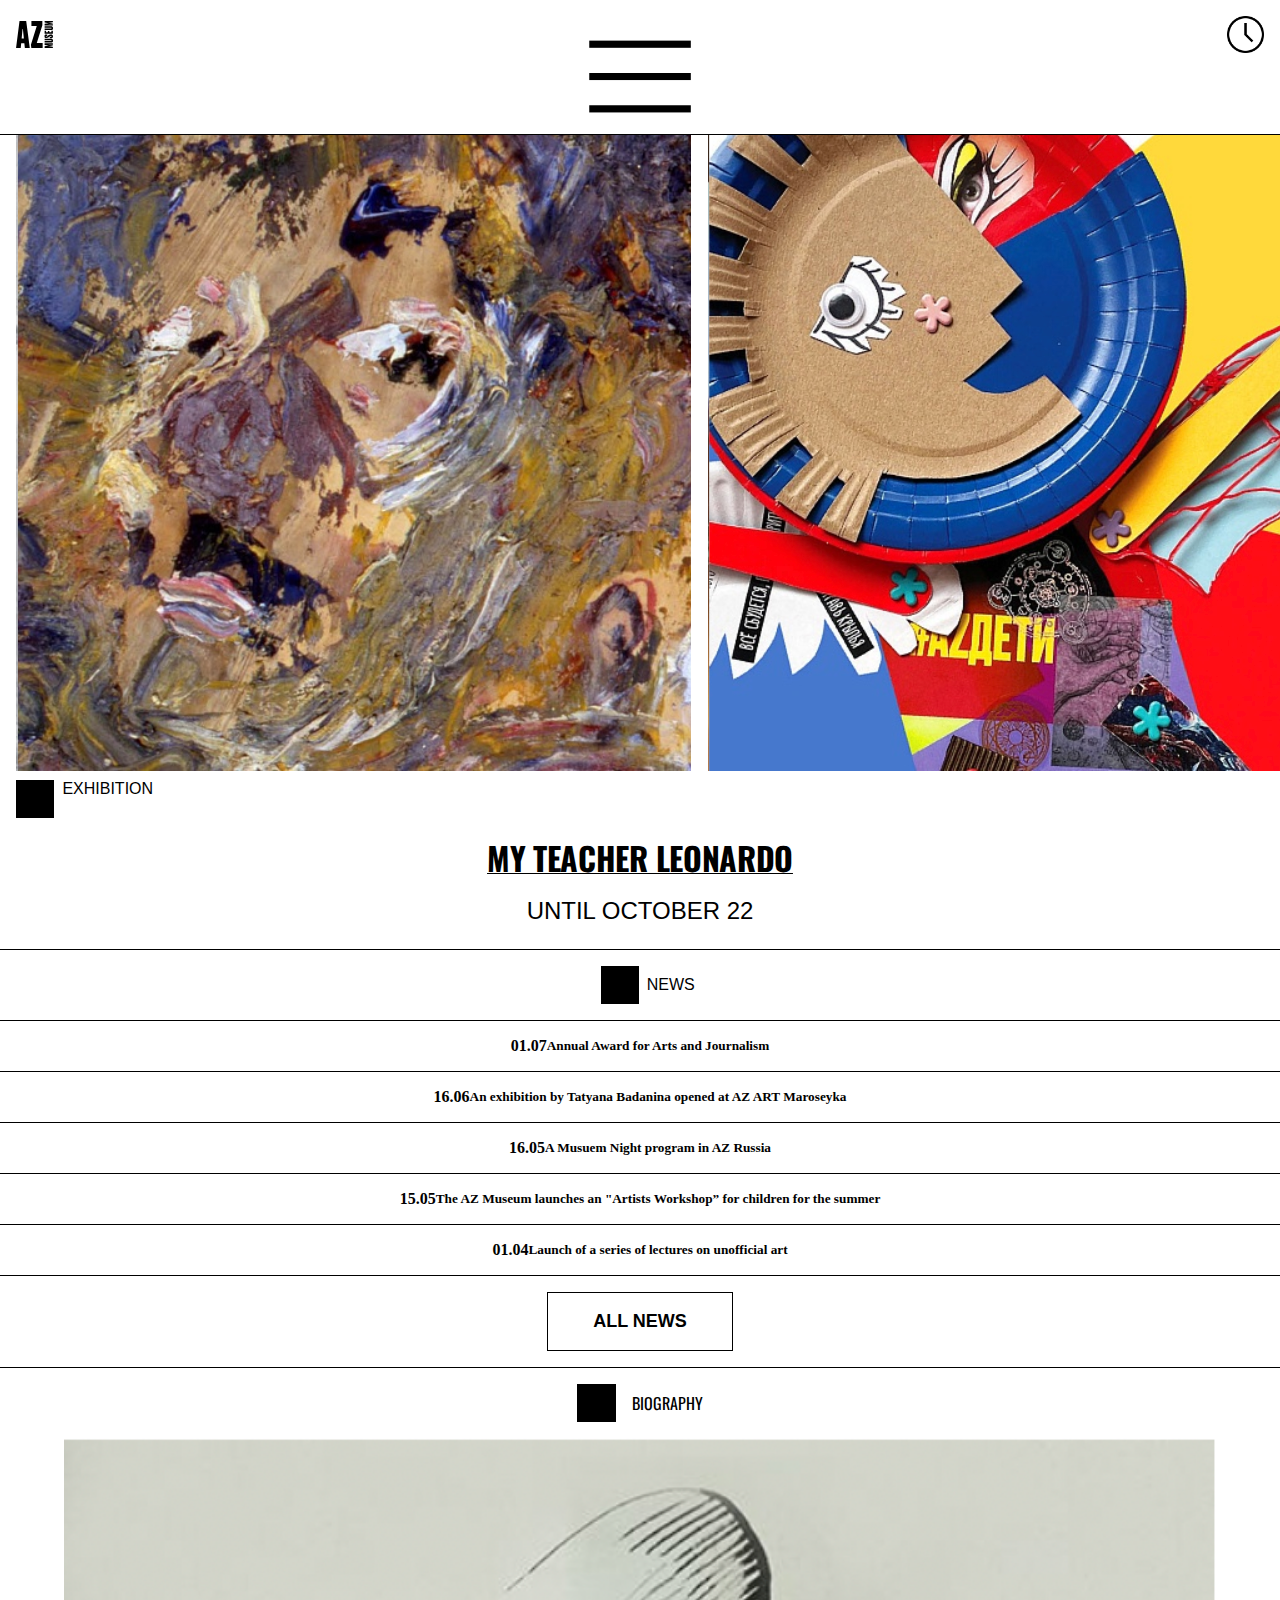
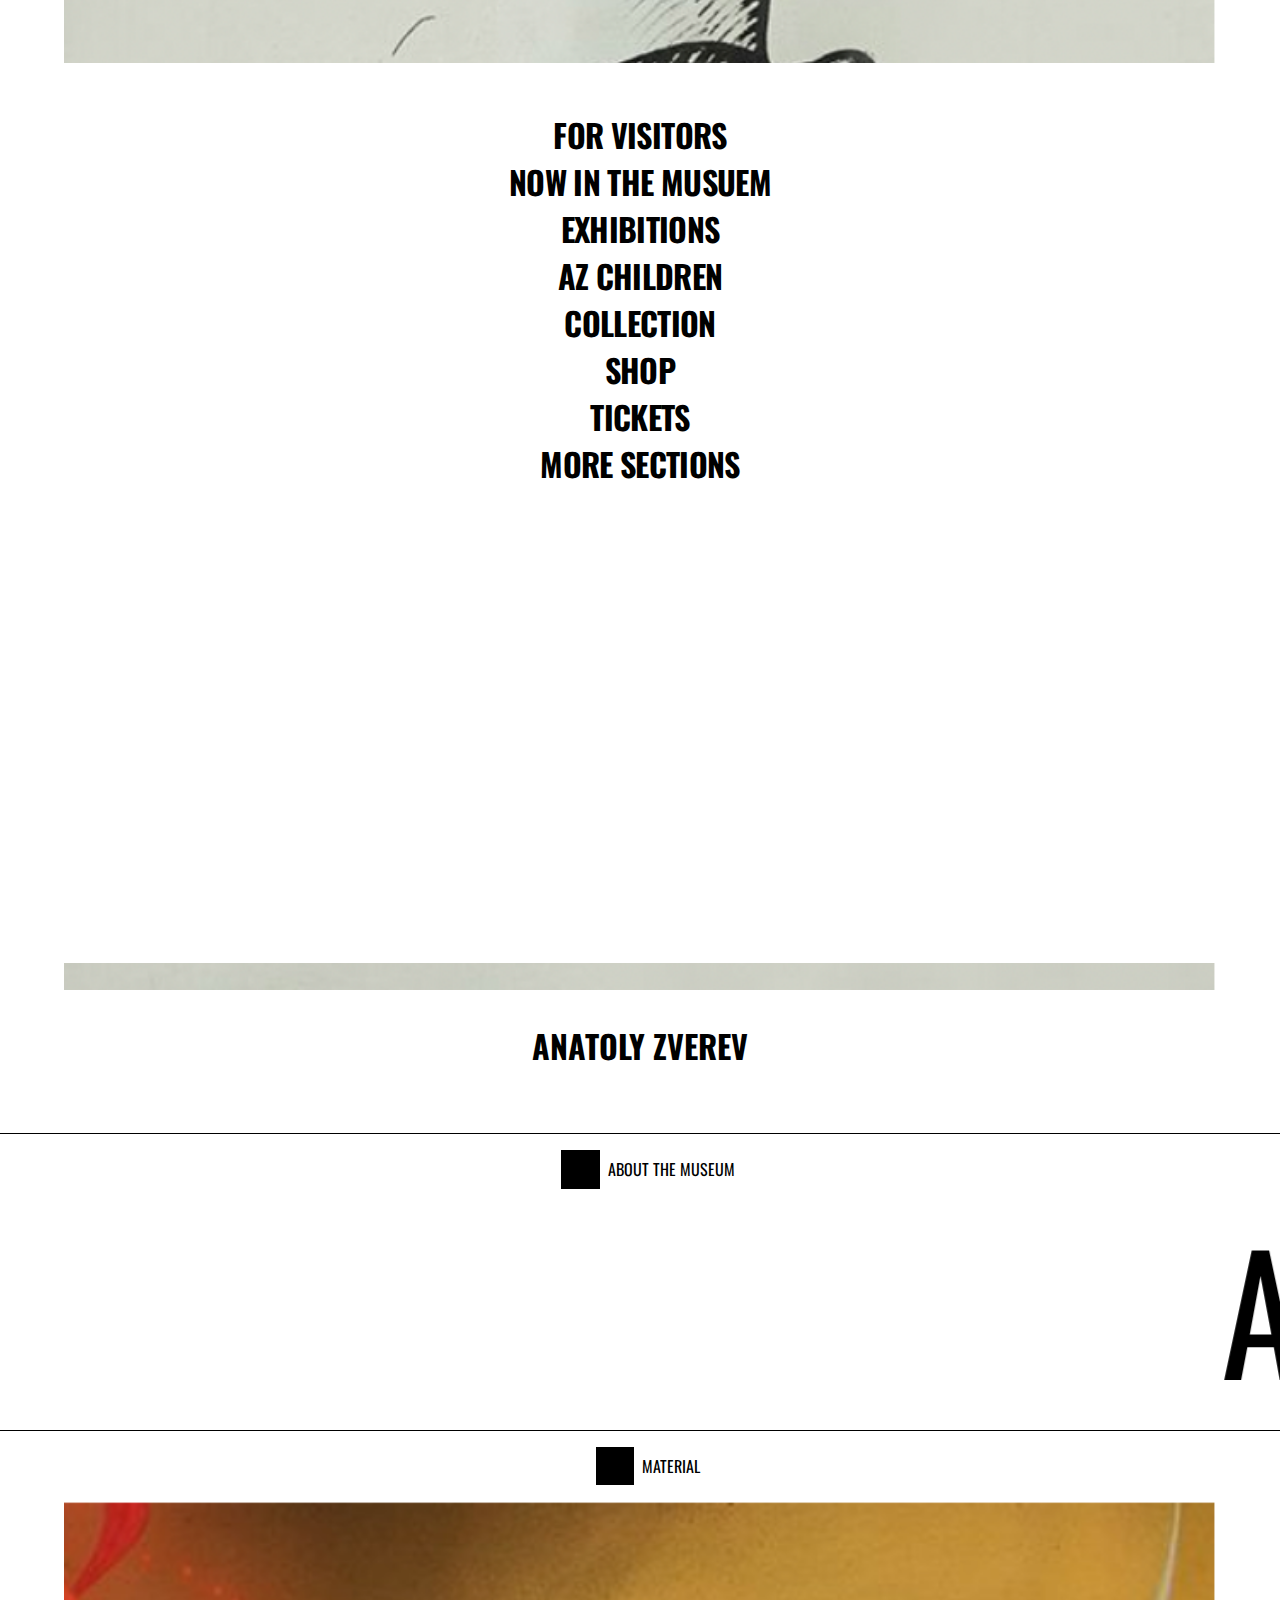
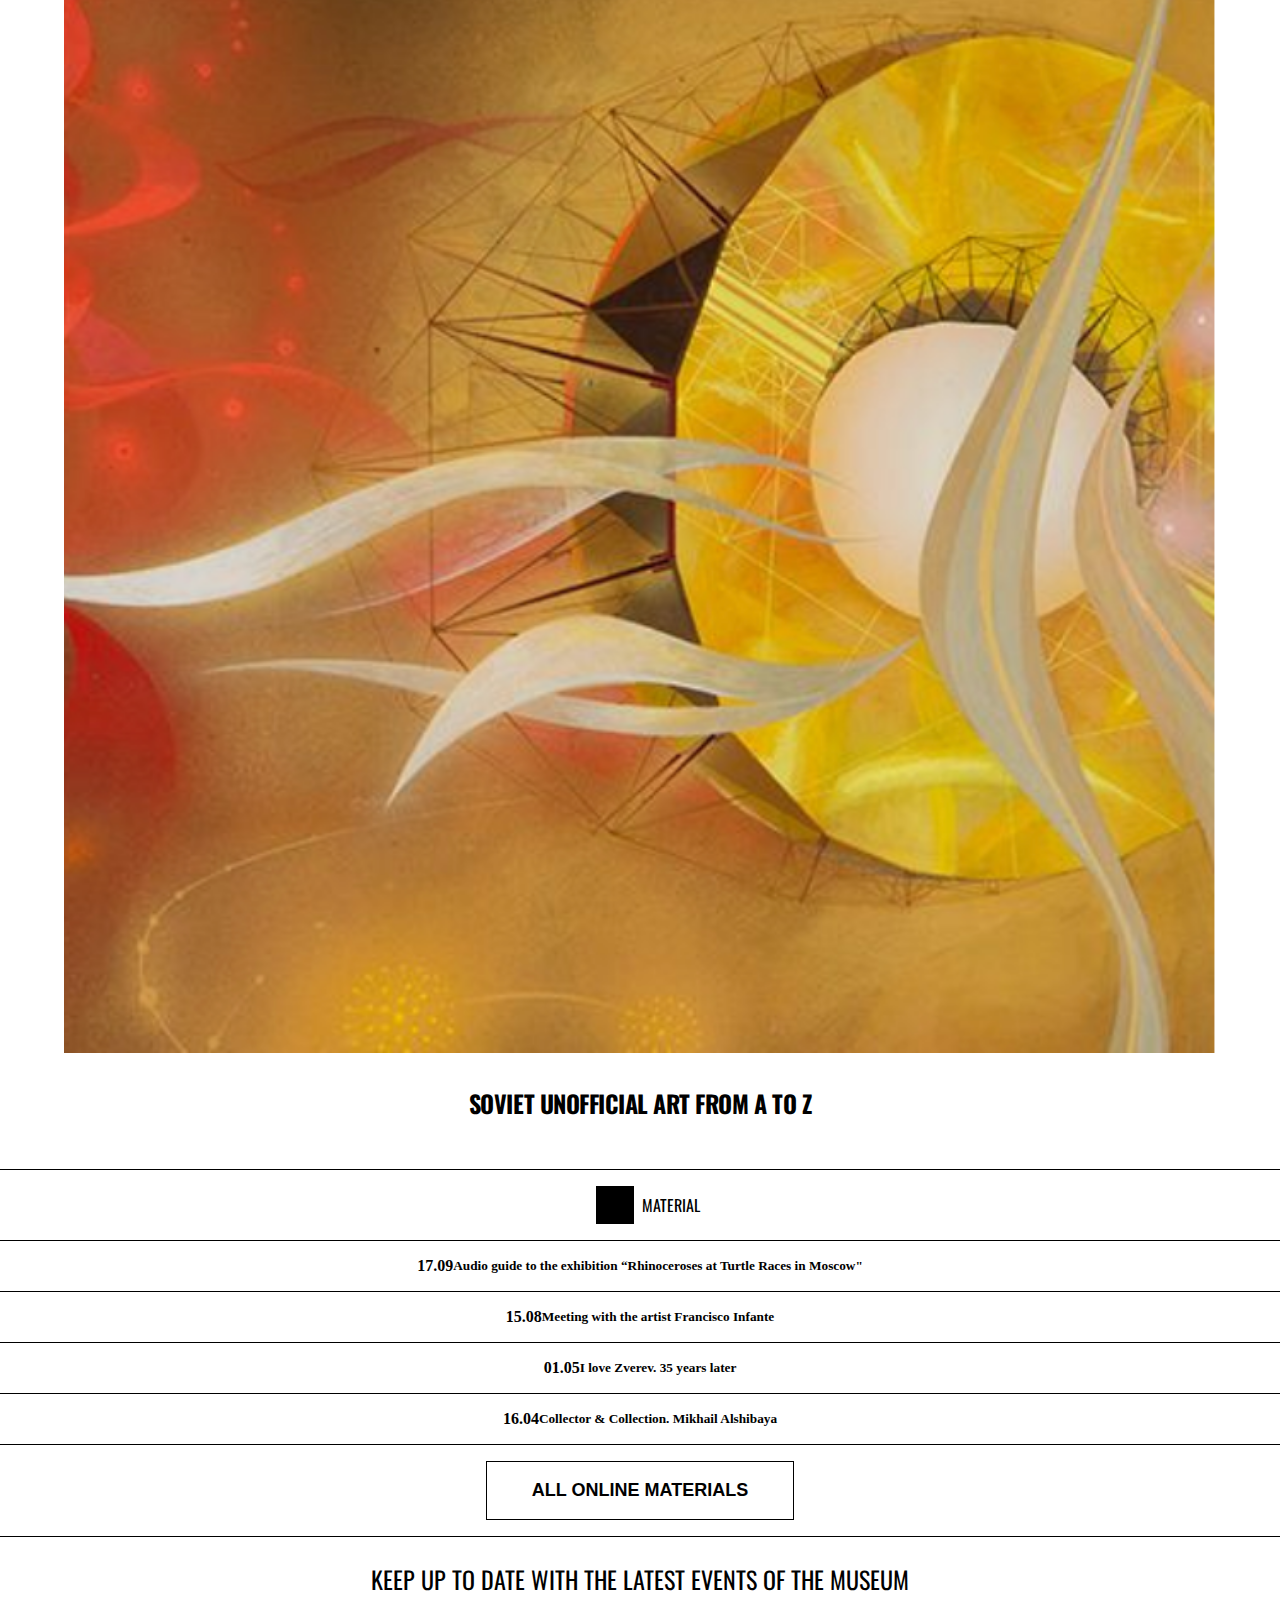
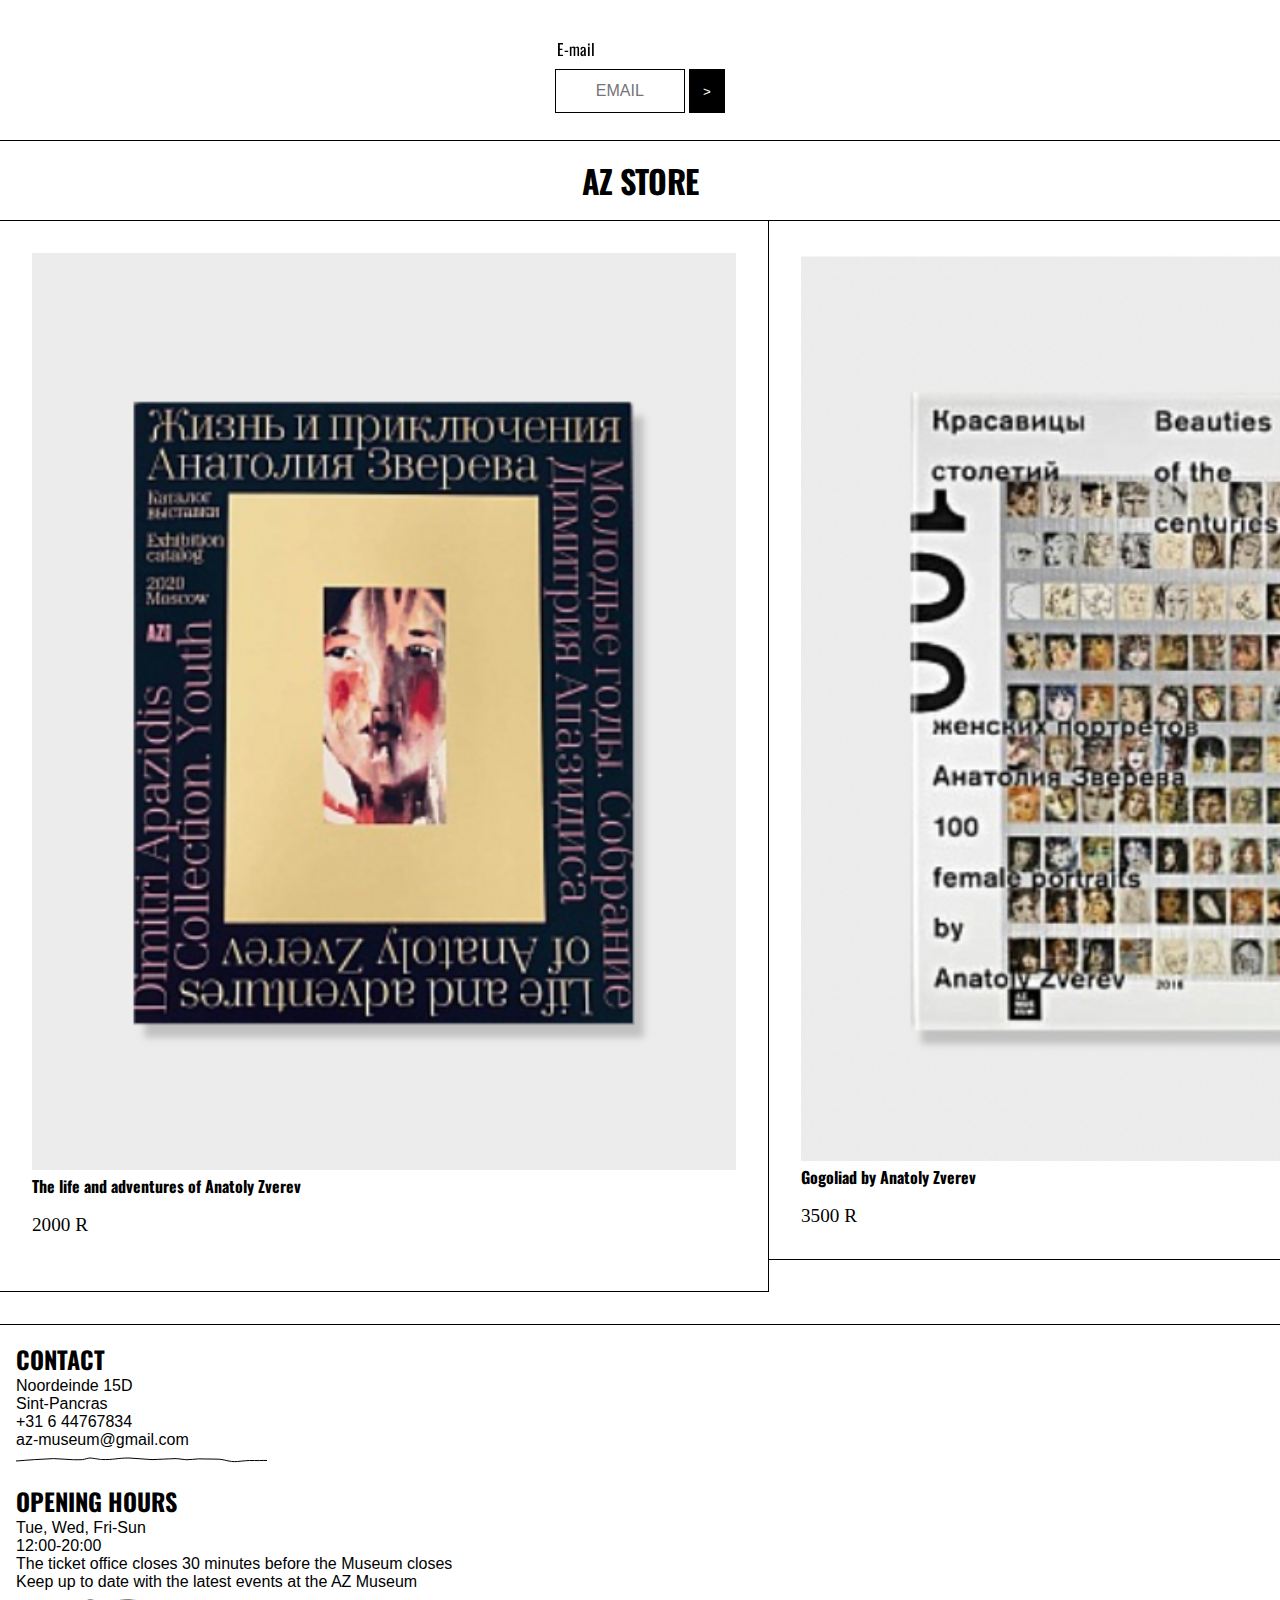
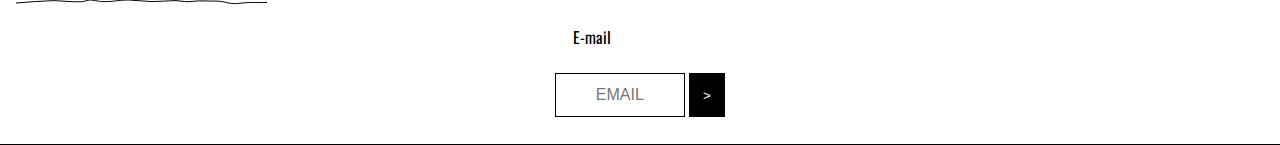
<file: index.html>
<!DOCTYPE html>
<html lang="en">
<head>
    <meta charset="UTF-8">
    <meta http-equiv="X-UA-Compatible" content="IE=edge">
    <meta name="viewport" content="width=device-width, initial-scale=1.0">
    <title>Home</title>
    <link rel="stylesheet" href="./css/style.css">
</head>
<body>
    
    <header>

        <nav>
            <section>
                <a href=""><img  src="./assets/images/az_museum_logo.svg" alt="AZ Museum Logo"></a>
                <img tabindex="0"  class="hamburgerButton" src="./assets/images/menu.png" alt="Hamburger menu knop">
                <a href=""><img  src="./assets/images/clock.png" alt="Openingstijden knop"></a>
            </section>
        </nav>

        <section class="hamburgerSectie">
            <ul>
                <li>FOR VISITORS</li>
                <li>NOW IN THE MUSUEM</li>
                <li>EXHIBITIONS</li>
                <li>AZ CHILDREN</li>
                <li>COLLECTION</li>
                <li>SHOP</li>
                <li>TICKETS</li>
                <li>MORE SECTIONS</li>
            </ul>
        </section>

    </header>


    <main>

        <section>
            <article>
                    <img src="./assets/images/slider_1.png" alt="Afbeelding schilderij van my teacher leonardo">
                    <img src="./assets/images/Slider_2.png" alt="Afbeelding schilderij van man of the future">
                    <img src="./assets/images/slider_3.png" alt="Afbeelding schilderij van the eye that sees">
            </article>
        </section>

            <article>
                <img src="./assets/images/square.png" alt="">
                <p>EXHIBITION</p>
            </article>

            <article>
                <a href="./detail_pagina.html"><h1>MY TEACHER LEONARDO</h1></a>
                <H2>UNTIL OCTOBER 22</H2>
            </article>
        
        
            <article>
                <img src="./assets/images/square.png" alt="">
                <a href="./detail_pagina.html"><h2>NEWS</h2></a>
            </article>

            <article>  
                <h4>01.07</h4>
                <a href="./detail_pagina.html"><h5>Annual Award for Arts and Journalism</h5></a>
            </article>


            <article>
                <h4>16.06</h4>
                <a href="./detail_pagina.html"><h5>An exhibition by Tatyana Badanina opened at AZ ART Maroseyka</h5></a>
            </article>

            <article>
                <h4>16.05</h4>
                <a href="./detail_pagina.html"><h5>A Musuem Night program in AZ Russia</h5></a>
            </article>


            <article>
                <h4>15.05</h4>
                <a href="./detail_pagina.html"><h5>The AZ Museum launches an "Artists Workshop” for children for the summer</h5></a>
            </article>
            

            <article>
                <h4>01.04</h4>
                <a href="./detail_pagina.html"><h5>Launch of a series of lectures on unofficial art</h5></a>
            </article>
        
    
            <section>
                <button tabindex="0">ALL NEWS</button>
            </section>


            <article>
                <img src="./assets/images/square.png" alt="">
                <p>BIOGRAPHY</p>
            </article>

            <article>
                <img src="./assets/images/anatoly_zverev.png" alt="Schilderij van gezicht van Anatoly Zverev">
            </article>

            <article>
                <h2>ANATOLY ZVEREV</h2>
            </article>
            
            <article>
                <img src="./assets/images/square.png" alt="">
                <p>ABOUT THE MUSEUM</p>
            </article>

            <section>
                <marquee behavior="" direction="">And if there is a lot of life in the museum, and not beautiful frames, then there will be more pleasure, and therefore art</marquee>
            </section>

            
            <article>
                <img src="./assets/images/square.png" alt="">
                <p>MATERIAL</p>
            </article>

            <section>
                <img src="./assets/images/soviet_unofficial_art.png" alt="Schilderij Soviet Unofficial Art">
            </section>
            
            <article>
                <h2>SOVIET UNOFFICIAL ART FROM A TO Z</h2>
            </article>
            
            <article>
                <img src="./assets/images/square.png" alt="">
                <p>MATERIAL</p>
            </article>
            



            <article>  
                <h4>17.09</h4>
                <a href="./detail_pagina.html"><h5>Audio guide to the exhibition “Rhinoceroses at Turtle Races in Moscow"</h5></a>
            </article>


            <article>
                <h4>15.08</h4>
                <a href="./detail_pagina.html"><h5>Meeting with the artist Francisco Infante</h5></a>
            </article>


            <article>
                <h4>01.05</h4>
                <a href="./detail_pagina.html"><h5>I love Zverev. 35 years later</h5></a>
            </article>
            

            <article>
                <h4>16.04</h4>
                <a href="./detail_pagina.html"><h5>Collector & Collection. Mikhail Alshibaya</h5></a>
            </article>

            <section>
                <button tabindex="0">ALL ONLINE MATERIALS</button>
            </section>


            <article>
                <h3>KEEP UP TO DATE WITH THE LATEST EVENTS OF THE MUSEUM</h3>
            </article>



            <section>   
                <form action="./detail_pagina.html">
                    <label for="E-mail">E-mail</label>
                    <input type="email" id="E-mail" name="EMAIL" placeholder="EMAIL">
                    <button aria-label="zoeken">></button>
                </form>
                
            </section>

            <section>
                <h3>AZ STORE</h3>
            </section>


            <section>
                <article>
                    <a href="./detail_pagina.html"><img src="./assets/images/shop_slider_1.png" alt="Boek over The life and adventures of Anatoly Zverev"></a>
                    <h4>The life and adventures of Anatoly Zverev</h4>
                    <p>2000 R</p>
                </article>

                <article>
                    <a href="./detail_pagina.html"><img src="./assets/images/shop_slider_2.png" alt="Boek over Gogoliad van Anatoly Zverev"></a>
                    <h4>Gogoliad by Anatoly Zverev</h4>
                    <p>3500 R</p>
                </article>

                <article>
                    <a href="./detail_pagina.html"><img src="./assets/images/shop_slider_3.png" alt="Boek over love album van Anatoly Zverev"></a>
                    <h4>Zverev. Love. Album</h4>
                    <p>2500 R</p>
                </article>

                <article>
                    <a href="./detail_pagina.html"><img src="./assets/images/shop_slider_4.png" alt="Boek over 55 feiten van Anatoly Zverev"></a>
                    <h4>55 facts about the artis Zverev</h4>
                    <p>4500 R</p>
                </article>

                <article>
                    <a href="./detail_pagina.html"><img src="./assets/images/shop_slider_5.png" alt="Boek met 100 zelf portretten van Anatoly Zverev"></a>
                    <h4>100 self-portraits</h4>
                    <p>5000 R</p>
                </article>

                <article>
                    <a href="./detail_pagina.html"><img src="./assets/images/shop_slider_6.png" alt="Boek over de Russische Renaissance"></a>
                    <h4>Soviet Renaissance</h4>
                    <p>2300 R</p>
                </article>
            </section>

    </main>


    <footer>

        <article>
            <h4>CONTACT</h4>
            <p>Noordeinde 15D</p>
            <p>Sint-Pancras</p>
            <p>+31 6 44767834</p>
            <p>az-museum@gmail.com</p>
            <img src="./assets/images/line-wider.svg" alt="">
        </article>

        <article>
            <h4>OPENING HOURS</h4>
            <p>Tue, Wed, Fri-Sun</p>
            <p>12:00-20:00</p>
            <p>The ticket office closes 30 minutes before the Museum closes</p>
            <p>Keep up to date with the latest events at the AZ Museum</p>
            <img src="./assets/images/line-wider.svg" alt="">
        </article>

        <section>
            <form action="./detail_pagina.html">
                <label for="E-mail">E-mail</label>
                <input type="text" name="EMAIL" placeholder="EMAIL">
                <button aria-label="zoeken">></button>
            </form>
        </section>

    </footer>        

    <script defer src="./script.js"></script>

</body>
</html>
</file>
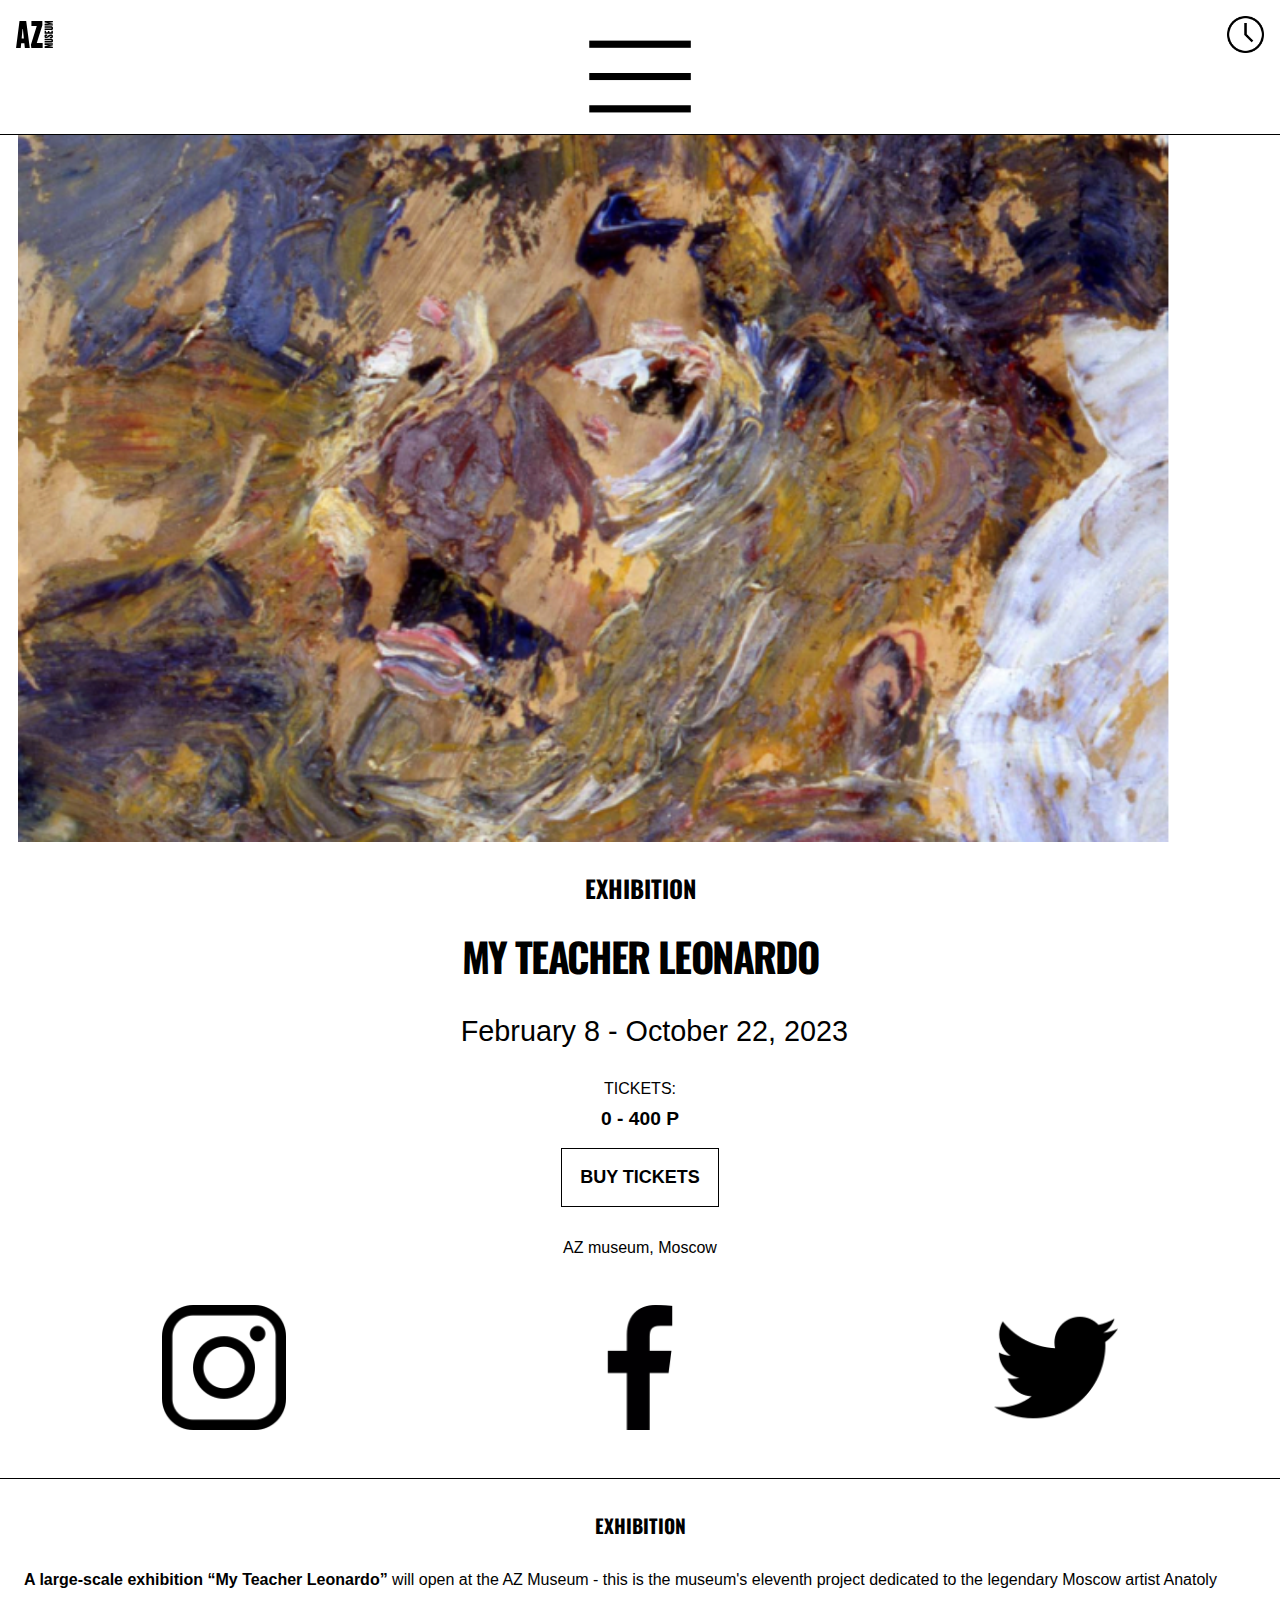
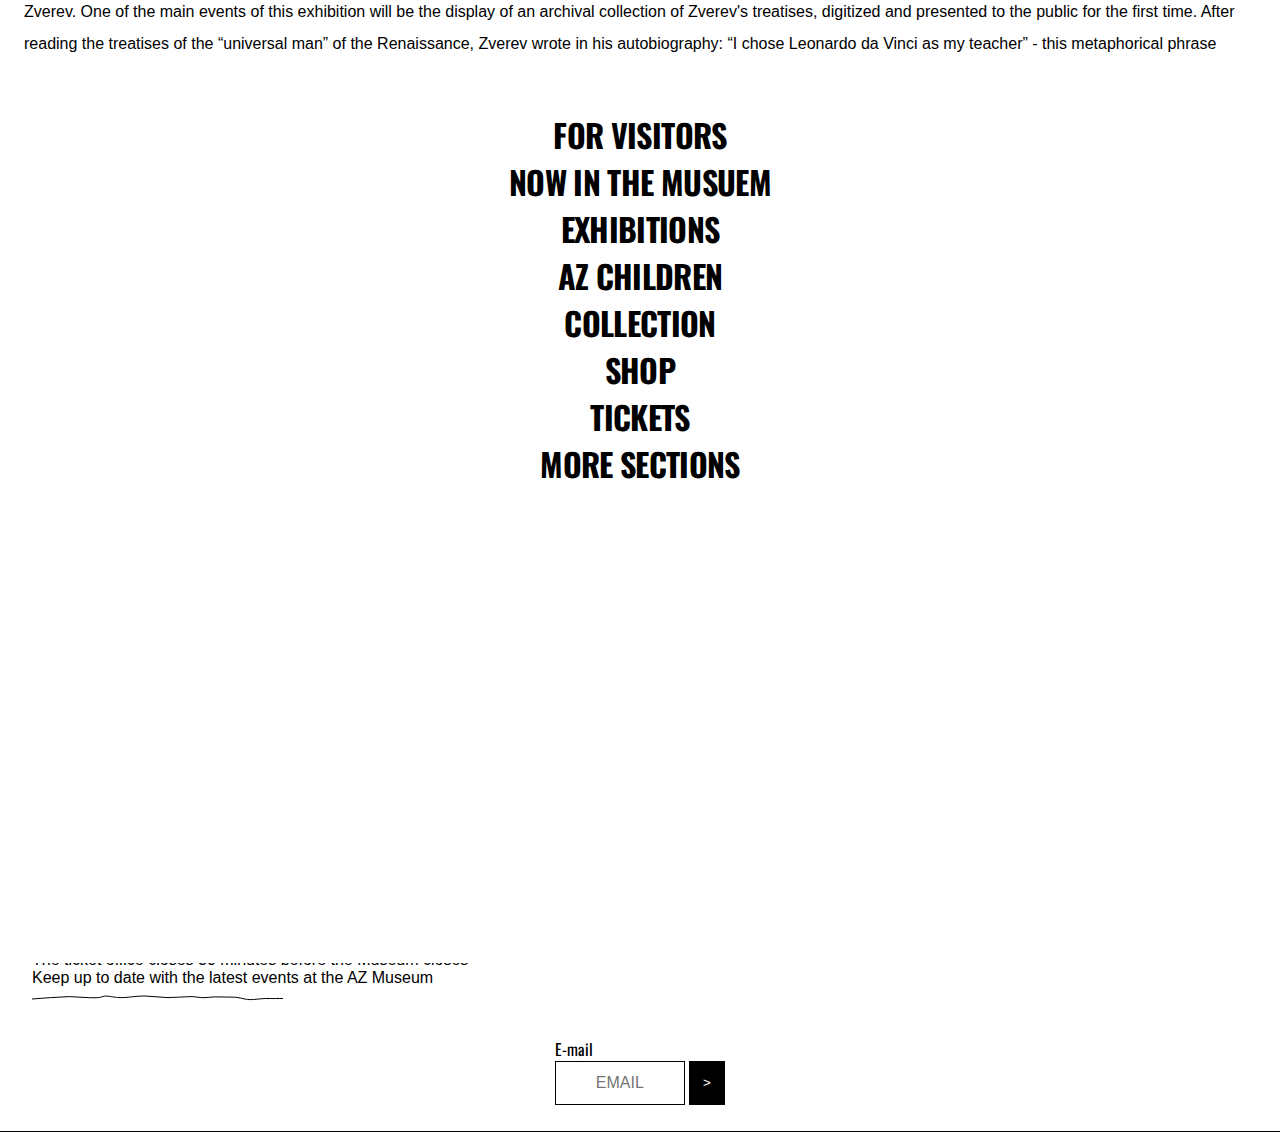
<file: detail_pagina.html>
<!DOCTYPE html>
<html lang="en">
<head>
    <meta charset="UTF-8">
    <meta http-equiv="X-UA-Compatible" content="IE=edge">
    <meta name="viewport" content="width=device-width, initial-scale=1.0">
    <title>Detail Pagina</title>
    <link rel="stylesheet" href="./css/style.css">
</head>
<body class="detail_pagina">
    <header>
        <nav>
            <section>
                <a href="./index.html"><img  src="./assets/images/az_museum_logo.svg" alt="AZ Museum Logo"></a>
                <img tabindex="0" class="hamburgerButton" src="./assets/images/menu.png" alt="Hamburger menu knop">
                <a href=""><img  src="./assets/images/clock.png" alt="Openingstijden knop"></a>
            </section>
        </nav>

        <section class="hamburgerSectie">
            <ul>
                <li>FOR VISITORS</li>
                <li>NOW IN THE MUSUEM</li>
                <li>EXHIBITIONS</li>
                <li>AZ CHILDREN</li>
                <li>COLLECTION</li>
                <li>SHOP</li>
                <li>TICKETS</li>
                <li>MORE SECTIONS</li>
            </ul>
        </section>

    </header>



    <main>
        <img src="./assets/images/foto_main.png" alt="Afbeelding schilderij van my teacher leonardo">

        <section>
            <h2>EXHIBITION</h2>
            <h1>MY TEACHER LEONARDO</h1>
            <h3>February 8 - October 22, 2023</h3>
            <p>TICKETS:</p>
            <p>0 - 400 P</p>
            <div><button>BUY TICKETS</button></div>
            <p>AZ museum, Moscow</p>
        </section>

        <section>
            <a href=""><img src="./assets/images/instagram.png" alt="Link naar Instagram pagina van het museum"></a>
            <a href=""><img src="./assets/images/facebook-app-symbol.png" alt="Link naar Facebook pagina van het museum"></a>
            <a href=""><img src="./assets/images/twitter.png" alt="Link naar Twitter pagina van het"></a>
        </section>

        <article>
            <h4>EXHIBITION</h4>
        </article>

        <article>
            <p> <em> A large-scale exhibition “My Teacher Leonardo” </em> will open at the AZ Museum - this is the museum's eleventh project dedicated to the legendary Moscow artist Anatoly Zverev. 
                One of the main events of this exhibition will be the display of an archival collection of Zverev's treatises, digitized and presented to the public for the first time.

                After reading the treatises of the “universal man” of the Renaissance, Zverev wrote in his autobiography: “I chose Leonardo da Vinci as my teacher” - this metaphorical phrase became the semantic center of the exhibition. 
                Zverev created dozens of his own treatises, in which he more than once entered into dialogue with the great Italian. Zverev admired Rembrandt and Goya, Malevich and Matisse, Raphael and Velazquez, but he had a special relationship with da Vinci. 
                There were no disputes or direct imitation - they were united by kinship and consonance of thoughts about art and the artist's place in it.

                The exhibition “My Teacher Leonardo” will show <em> more than 170 </em> works Anatoly Zverev - masterpieces of painting and graphics in various genres from portraits and self-portraits to landscapes and animal paintings. 
                A special place will be occupied by the artist's previously unpublished literary works - treatises and poems. Especially for the opening of the exhibition, the AZ Museum prepared a facsimile edition of the 1959 Treatise on Painting, dedicated to the great collector George Costakis. 

                The treatise will be published with comments by the famous philologist and textual critic, translator and art critic Nikolai Kotrelev.
            </p>

            <h5>About the artist</h5>
            <p>
                Anatoly Zverev (1931 - 1986) is a Russian artist, a legend of the artistic life of Moscow in the second half of the 20th century. 
                The famous collector George Costakis called Zverev “the Russian Van Gogh.” 

                In 1960, Life magazine came out with reproductions of Zverev and a note by Alexander Marshak “The Art of Russia, which no one has seen.” 
                This was clear evidence of the artist's global rise, while in Russia Zverev remained an underground figure. 

                During his lifetime, the artist's exhibitions are held in Paris, his works are acquired for collection by the largest museums in the world, including MoMA in New York, but Zverev himself never travels abroad and does not attend his own opening days. 
                In Moscow, Zverev's paintings were repeatedly included in apartment and collective exhibitions of nonconformists. The first and only personal - lifetime exhibition - was held shortly after his death in 1984 in the City Committee of Graphic Artists on Malaya Gruzinskaya Street. 

                One of its main organizers was Vladimir Nemukhin. Today, Zverev's legacy includes more than 30 thousand works. Works are in the collections of the AZ Museum, the Tretyakov Gallery, the Historical Museum, MMOMA in Moscow, MoMA in New York, in private collections in Russia and abroad.
            </p>
        </article>

    </main>




    <footer>
        <article>
            <h4>CONTACT</h4>
            <p>Noordeinde 15D</p>
            <p>Sint-Pancras</p>
            <p>+31 6 44767834</p>
            <p>az-museum@gmail.com</p>
            <img src="./assets/images/line-wider.svg" alt="">
        </article>

        <article>
            <h4>OPENING HOURS</h4>
            <p>Tue, Wed, Fri-Sun</p>
            <p>12:00-20:00</p>
            <p>The ticket office closes 30 minutes before the Museum closes</p>
            <p>Keep up to date with the latest events at the AZ Museum</p>
            <img src="./assets/images/line-wider.svg" alt="">
        </article>

        <section>
            <form>
                <label for="E-mail">E-mail</label>
                <input type="text" id="E-mail" name="EMAIL" placeholder="EMAIL">
            </form>

            <button>></button>
        </section>
    </footer>

    <script defer src="./script.js"></script>
</body>
</html>
</file>
<file: css/style.css>
* {
    margin: 0;
}

:root {
    --hoofdKleur: black ;
    --achtergrondKleur: white ;
    --accentKleur: black ;
}

@media (prefers-color-scheme:dark) {
    :root {
    --hoofdKleur: #ffff00 ;
    --accentKleur: black;
    --achtergrondKleur: #ff00ff ;
    }
}

h1, h2, h3, h5, li {
    color: var(--hoofdKleur)
}



/*********************/
/*     FONTS         */
/*********************/


@font-face {
    font-family: 'koptekst' ;
    src: url(../assets/fonts/Oswald/Oswald-VariableFont_wght.ttf);
}



/*********************/
/*     HEADER        */
/*********************/

/*********************/
/***     NAV       ***/
/*********************/

body header nav section {
    display: flex;
    justify-content: space-between;
}

body header nav a img:first-of-type  {
    width: 2.3em;
    height: 2.3em;
    margin: 1em;
}


body header img:nth-child(2) {
    width: 9%;
    height: 9%;
    margin-top: 1.2em;
}

body header img:nth-child(3) {
    width: 8%;
    height: 8%;
    margin: 1em;
}


body header nav {
    border-bottom: 1px black solid;
    position: fixed;
    background-color: var(--achtergrondKleur);
    width: 100vw;
}

/*********************/
/***   HAMBURGER   ***/
/*********************/

header section ul li {
    font-family: 'koptekst';
    font-size: xx-large;
    font-weight: 900;
    list-style: none;
    letter-spacing: -0.02em;
}

header section ul {
    margin-left: -2.5em;
    text-align: center;
    margin-top: 3em;
}

header > section:nth-of-type(1){
    background-color: white;
    position: fixed;
    top: 63px; 
    left: 0;
    width: 100vw;
    height: 100vh;
    transition: 0.8s ease;
    transform: translateY(100em);
}

.hamburgerUitgeklapt {
    translate: 0em -100em;
}





/*********************/
/*       MAIN        */
/*********************/






/*********************/
/***   SLIDER 1    ***/
/*********************/

main section:first-of-type article:first-of-type {
    display: flex;
    flex-direction: row;
    flex-wrap: nowrap;
    overflow-x: auto;
}

main section:first-of-type article:first-of-type img {
    height: 100%;
    width: 100%;
    margin-top: 5em;
}

main section:first-of-type article:first-of-type img {
    aspect-ratio: 1 / 1;
}

main section:first-of-type article:first-of-type img:first-of-type {
    padding-right: 1em;
}

main section:first-of-type article:first-of-type img:nth-child(2) {
    padding-right: 1em;
}

main section:first-of-type article:first-of-type {
    padding-left: 1em;
    padding-top: 1em;
    padding-right: 1em;
    padding-bottom: 0.5em;
    background-color: var(--achtergrondKleur);
}



/*********************/
/***   EXHIBITION   ***/
/*********************/

main > article:nth-of-type(1) img:only-of-type {
    height: 3%;
    width: 3%;
    margin-left: 1em;
    margin-right: 0.5em;
}

main > article:nth-of-type(1) {
    display: flex;
    flex-direction: row;
    background-color: var(--achtergrondKleur);
    color: var(--hoofdKleur);
}

main > article:nth-of-type(2) {
    display: flex;
    flex-direction: column;
    align-items: center;
    background-color: var(--achtergrondKleur);
    color: var(--hoofdKleur);
}

main > article:nth-of-type(1) p {
    font-family: Helvetica, sans-serif;
}



/*********************/
/***    KOPJE 1    ***/
/*********************/

main article:nth-child(3) a h1 {
    font-family: 'koptekst';
    letter-spacing: -0.01em;
    display: flex;
    justify-content: center;
    padding: 0.5em;
    font-size: 32px;
}

main article:nth-child(3) a {
    text-decoration: black underline 0.8px;
}


/*********************/
/***    KOPJE 2    ***/
/*********************/


main article:nth-child(3) h2 {
    font-family: Helvetica, sans-serif;
    font-weight: normal;
    display: flex;
    justify-content: center;
    margin-bottom: 1em;
}



main > article:nth-of-type(3) {
    display: flex;
    flex-direction: row;
    align-items: center;
    justify-content: center;
    border-top: 1px black solid;
    border-bottom: 1px black solid;
    padding: 1em;
    background-color: var(--achtergrondKleur);
}


/*********************/
/***     NEWS      ***/
/*********************/
main > article:nth-of-type(3) img {
    height: 3%;
    width: 3%;
    margin-left: 1em;
    margin-right: 0.5em;
}

main > article:nth-of-type(3) a h2 {
    font-family: Helvetica, sans-serif;
    color: var(--hoofdKleur);
    font-size: medium;
    font-weight: 400;
}

main > article:nth-of-type(3) a {
    text-decoration: none;
}



/*********************/
/***    LIJST 1    ***/
/*********************/

main > article:nth-of-type(4) {
    display: flex;
    align-items: center;
    justify-content: center;
    padding: 1em;
    border-bottom: 1px black solid;
    background-color: var(--achtergrondKleur);
}

main article:nth-of-type(4) h3 {
    font-family: 'koptekst';
    margin-right: 0.5em;
    font-size: 40px;
    color: var(--hoofdKleur)
}

main > article:nth-of-type(4) p {
    font-family: 'koptekst';
    font-size: 20px;
    font-weight: lighter;
    color: var(--hoofdKleur);
    text-decoration: underline 0.8px;
}


main > article:nth-of-type(5) {
    display: flex;
    align-items: center;
    justify-content: center;
    padding: 1em;
    border-bottom: 1px black solid;
    background-color: var(--achtergrondKleur);
    color: var(--hoofdKleur)
}

main article:nth-of-type(5) h3 {
    font-family: 'koptekst';
    margin-right: 0.5em;
    font-size: 40px;
    color: var(--hoofdKleur)
}

main > article:nth-of-type(5) p {
    font-family: 'koptekst';
    font-size: 20px;
    font-weight: lighter;
    color: var(--hoofdKleur);
    text-decoration: underline 0.8px;
}


main > article:nth-of-type(6) {
    display: flex;
    align-items: center;
    justify-content: center;
    padding: 1em;
    border-bottom: 1px black solid;
    background-color: var(--achtergrondKleur);
}

main article:nth-of-type(6) h3 {
    font-family: 'koptekst';
    margin-right: 0.5em;
    font-size: 40px;
    color: var(--hoofdKleur)
}

main > article:nth-of-type(6) p {
    font-family: 'koptekst';
    font-size: 20px;
    font-weight: lighter;
    margin-right: 1em;
    color: var(--hoofdKleur);
    text-decoration: underline 0.8px;
}


main article:nth-of-type(7) {
    display: flex;
    align-items: center;
    justify-content: center;
    padding: 1em;
    border-bottom: 1px black solid;
    background-color: var(--achtergrondKleur);
}

main article:nth-of-type(7) h3 {
    font-family: 'koptekst';
    margin-right: 0.5em;
    font-size: 40px;
    color: var(--hoofdKleur);
}

main article:nth-of-type(7) p {
    font-family: 'koptekst';
    font-size: 20px;
    font-weight: lighter;
    color: var(--hoofdKleur);
    text-decoration: underline 0.8px;
}


main article:nth-of-type(8) {
    display: flex;
    align-items: center;
    justify-content: center;
    padding: 1em;
    border-bottom: 1px black solid;
    background-color: var(--achtergrondKleur);
}

main article:nth-of-type(8) h3 {
    font-family: 'koptekst';
    margin-right: 0.5em;
    font-size: 40px;
    color: var(--hoofdKleur)
}

main article:nth-of-type(8) p {
    font-family: 'koptekst';
    font-size: 20px;
    font-weight: lighter;
    color: var(--hoofdKleur);
    text-decoration: underline 0.8px;
}

main article:nth-of-type(4) a , article:nth-of-type(5) a, article:nth-of-type(6) a, article:nth-of-type(7) a, article:nth-of-type(8) a {
    text-decoration: none;
}


/**************************/
/***  ALL NEWS BUTTON   ***/
/**************************/


main section:nth-of-type(2) {
    border-bottom: 1px black solid;
    background-color: white;
    padding: 1em;
    display: flex;
    justify-content: center;
    background-color: white;
    background-color: var(--hoofdKleur);
}

main section:nth-of-type(2)  button {
    padding: 1em 2.5em 1em 2.5em;
    font-weight: 900;
    font-size: large;
    color: black;
    border: 1px black solid ;
    background-color: white;
    transition: ease-in-out 0.2s;
}

main section:nth-of-type(2) button:hover {
    box-shadow: 2px 2px 4px black;
    scale: 1.2;
}

main section:nth-of-type(2) {
    background-color: var(--achtergrondKleur);
}


/*********************/
/***   BIOGRAPHY   ***/
/*********************/

main article:nth-of-type(9) {
    display: flex;
    justify-content: center;
    align-items: center;
    padding-top: 1em;
    background-color: var(--achtergrondKleur);
}

main article:nth-of-type(9) img {
    width: 3%;
    height: 3%;
    margin-right: 1em;
}

main article:nth-of-type(9) p {
    font-family: 'koptekst';
    color: var(--hoofdKleur);
}



/*************************/
/***  ANATOLY ZVEREV   ***/
/*************************/

main article:nth-of-type(10) {
    display: flex;
    justify-content: center;
    padding-top: 1em;
    background-color: var(--achtergrondKleur);
}


main article:nth-of-type(10) img {
    aspect-ratio: 1 / 1; 
    height: 90%;
    width: 90%;
}

main article:nth-of-type(11) {
    display: flex;
    justify-content: center;
    padding-top: 2em;
    border-bottom: 1px black solid;
    background-color: var(--achtergrondKleur);
}


main article:nth-of-type(11) h2 {
    font-family: 'koptekst';
    font-size: 32px;
    margin-bottom: 2em;
}



/***************************/
/***  ABOUT THE MUSEUM   ***/
/***************************/

main article:nth-of-type(12) {
    display: flex;
    justify-content: center;
    align-items: center;
    background-color: var(--achtergrondKleur);
}


main article:nth-of-type(12) img {
    height: 3%;
    width: 3%;
    margin-left: 1em;
    margin-right: 0.5em;
    margin-top: 1em;
}

main article:nth-of-type(12) p {
    font-family: 'koptekst';
    padding-top: 1em;
    color: var(--hoofdKleur);
}


/*********************/
/***    MARQUEE   ****/
/*********************/

main section:nth-of-type(3) {
    border-bottom: 1px black solid;
}

main section marquee {
    font-family: 'koptekst';
    font-size: 10em;
    background-color: var(--achtergrondKleur);
}




/***********************/
/***    MATERIAL 1   ***/
/***********************/

main article:nth-of-type(13) {
    display: flex;
    justify-content: center;
    align-items: center;
    background-color: var(--achtergrondKleur);
}


main article:nth-of-type(13) img {
    height: 3%;
    width: 3%;
    margin-left: 1em;
    margin-right: 0.5em;
    margin-top: 1em;
}

main article:nth-of-type(13) p {
    font-family: 'koptekst';
    margin-top: 1em;
    color: var(--hoofdKleur);
}


/***********************/
/***    SOVIET ART   ***/
/***********************/

main section:nth-of-type(4) {
    display: flex;
    justify-content: center;
    padding-top: 1em;
    background-color: var(--achtergrondKleur);
}


main section:nth-of-type(4) img {
    height: 90%;
    width: 90%;
    aspect-ratio: 1 / 1;
}

main article:nth-of-type(14) {
    border-bottom: 1px black solid;
    background-color: var(--achtergrondKleur);
}

main article:nth-of-type(14)  {
    display: flex;
    justify-content: center;
    align-items: center;
    font-family: 'koptekst';
    padding-top: 2em;
}

main article:nth-of-type(14) h2 {
    margin-bottom: 2em;
    font-size: x-large;
    letter-spacing: -0.02em;
}


/***********************/
/***    MATERIAL 2   ***/
/***********************/

main article:nth-of-type(15) {
    display: flex;
    justify-content: center;
    align-items: center;
    border-bottom: 1px black solid;
    background-color: var(--achtergrondKleur);
}

main article:nth-of-type(15) img {
    height: 3%;
    width: 3%;
    margin-left: 1em;
    margin-right: 0.5em;
    margin-top: 1em;
    margin-bottom: 1em;
}

main article:nth-of-type(15) p {
    font-family: 'koptekst';
    margin-top: 1em;
    margin-bottom: 1em;
    color: var(--hoofdKleur);
}


/***********************/
/***     LIJST 2     ***/
/***********************/

main article:nth-of-type(16) {
    display: flex;
    justify-content: center;
    align-items: center;
    padding: 1em;
    border-bottom: 1px black solid;
    background-color: var(--achtergrondKleur);
}

main article:nth-of-type(16) h3 {
    font-family: 'koptekst';
    margin-right: 0.5em;
    font-size: 40px;
}

main article:nth-of-type(16) p {
    font-family: 'koptekst';
    font-size: 20px;
    font-weight: lighter;
    margin-right: 1em;
    color: var(--hoofdKleur);
    text-decoration: underline 0.8px;
}

main article:nth-of-type(17) {
    display: flex;
    justify-content: center;
    align-items: center;
    padding: 1em;
    border-bottom: 1px black solid;
    background-color: var(--achtergrondKleur);
}

main article:nth-of-type(17) h3 {
    font-family: 'koptekst';
    margin-right: 0.5em;
    font-size: 40px;
}

main article:nth-of-type(17) p {
    font-family: 'koptekst';
    font-size: 20px;
    font-weight: lighter;
    margin-right: 1em;
    color: var(--hoofdKleur);
    text-decoration: underline 0.8px;
}


main article:nth-of-type(18) {
    display: flex;
    justify-content: center;
    align-items: center;
    padding: 1em;
    border-bottom: 1px black solid;
    background-color: var(--achtergrondKleur);
}

main article:nth-of-type(18) h3 {
    font-family: 'koptekst';
    font-size: 40px;
}

main article:nth-of-type(18) p {
    font-family: 'koptekst';
    font-size: 20px;
    font-weight: lighter;
    margin-right: 3em;
    margin-left: 1em;
    color: var(--hoofdKleur);
    text-decoration: underline 0.8px;
}


main article:nth-of-type(19) {
    display: flex;
    justify-content: center;
    align-items: center;
    padding: 1em;
    border-bottom: 1px black solid;
    background-color: var(--achtergrondKleur);
}

main article:nth-of-type(19) h3 {
    font-family: 'koptekst';
    margin-right: 0.5em;
    font-size: 40px;
}

main article:nth-of-type(19) p {
    font-family: 'koptekst';
    font-size: 20px;
    font-weight: lighter;
    margin-right: 1em;
    color: var(--hoofdKleur);
    text-decoration: underline 0.8px;
}

main article:nth-of-type(16) a, article:nth-of-type(17) a, article:nth-of-type(18) a, article:nth-of-type(19) a {
    text-decoration: none;
}

/****************************************/
/***    ALL ONLINE MATERIALS BUTTON   ***/
/****************************************/

main section:nth-of-type(5) button {
    background-color: white;
    padding: 1em 2.5em 1em 2.5em;
    border: 1px solid black;
    font-weight: 900;
    font-size: large;
    color: var(--hoofdKleur);
    background-color: var(--achtergrondKleur);
    transition: 0.5s ease-in-out;
}

main section:nth-of-type(5) button:hover {
    transition: 0.5s ease-in-out;
    scale: 1.2;
    transform: rotate(360deg);
}


main section:nth-of-type(5) {
    border-bottom: 1px black solid;
    padding: 1em;
    display: flex;
    justify-content: center;
    background-color: var(--achtergrondKleur);
}


/**********************************/
/***    UPDATES OF THE MUSEUM   ***/
/**********************************/

main article:nth-of-type(20) {
    display: flex;
    justify-content: center;
    background-color: var(--achtergrondKleur);
}

main article:nth-of-type(20) h3 {
    font-family: 'koptekst';
    font-weight: 400;
    font-size: x-large;
    text-align: center;
    margin-top: 1em;
    margin-bottom: 1em;
}


/******************************/
/***    EMAIL BUTTON/FORM   ***/
/******************************/

main section:nth-of-type(6) {
    display: flex;
    justify-content: center;
    border-bottom: 1px black solid;
    background-color: var(--achtergrondKleur);
}


main section:nth-of-type(6) form input {
    width: 130px;
    box-sizing: border-box;
    border: 1px solid black;
    font-size: 16px;
    background-color: white;
    padding: 12px 20px 12px 40px;
    transition: width 0.4s ease-in-out;
    
}

main section:nth-of-type(6) button {
    border: 1px solid black;
    background-color: var(--hoofdKleur);
    color: white;
    padding: 1em;
    margin-bottom: 2em;
    margin-top: 1.8em;
    color: var(--achtergrondKleur);
}

main section:nth-of-type(6) form label {
    display: flex;
    justify-content: center;
    color: var(--hoofdKleur);
}

main section:nth-of-type(6) form label {
    font-family: 'koptekst';
    margin-right: 8em;
    color: var(--hoofdKleur);
    transform: translateY(1em);
}


/***********************/
/***    AZ STORE     ***/
/***********************/

main section:nth-of-type(7) {
    border-bottom: 1px black solid;
    background-color: var(--achtergrondKleur);
}

main section:nth-of-type(7) h3 {
    display: flex;
    justify-content: center;
    font-family: 'koptekst';
    font-size: xx-large;
    padding-top: 0.5em;
    letter-spacing: -0.02em;
    margin-bottom: 0.5em;
}


/****************************/
/***    STORE ARTIKELEN   ***/
/****************************/

main section:nth-of-type(8) {
    display: flex;
    flex-wrap: nowrap;
    overflow-x: auto;
    border-bottom: 1px black solid;
    
    background-color: var(--achtergrondKleur);
}

main section:nth-of-type(8) article:nth-of-type(1) {
    border-bottom: 1px black solid;
    border-right: 1px black solid;
    width: 90%;
    padding: 2em;
    margin-bottom: 2em;
  
}

main section:nth-of-type(8) article:nth-of-type(1) h4 {
    font-family: 'koptekst';
    margin-bottom: 1em;
    color: var(--hoofdKleur);
}


main section:nth-of-type(8) article:nth-of-type(1) img {
    width: 55vw;
}

main section:nth-of-type(8) article:nth-of-type(1) p {
    color: var(--hoofdKleur);
    font-size: larger;
}



main section:nth-of-type(8) article:nth-of-type(2) {
    border-bottom: 1px black solid;
    width: 90%;
    padding: 2em;
    margin-bottom: 4em;
    background-color: var(--achtergrondKleur);
}

main section:nth-of-type(8) article:nth-of-type(2) h4 {
    font-family: 'koptekst';
    margin-bottom: 1em;
    color: var(--hoofdKleur);
}

main section:nth-of-type(8) article:nth-of-type(2) img {
    width: 55vw;
}

main section:nth-of-type(8) article:nth-of-type(2) p {
    color: var(--hoofdKleur);
    font-size: larger;
}



main section:nth-of-type(8) article:nth-of-type(3) {
    border-bottom: 1px black solid;
    border-right: 1px black solid;
    border-left: 1px black solid;
    width: 90%;
    padding: 2em;
    margin-bottom: 1em;
    background-color: var(--achtergrondKleur);
}

main section:nth-of-type(8) article:nth-of-type(3) h4 {
    font-family: 'koptekst';
    margin-bottom: 1em;
    color: var(--hoofdKleur);
}

main section:nth-of-type(8) article:nth-of-type(3) img {
    width: 55vw;
}

main section:nth-of-type(8) article:nth-of-type(3) p {
    color: var(--hoofdKleur);
    font-size: larger;
}




main section:nth-of-type(8) article:nth-of-type(4) {
    border-bottom: 1px black solid;
    width: 90%;
    padding: 2em;
    margin-bottom: 2em;
    background-color: var(--achtergrondKleur);
}

main section:nth-of-type(8) article:nth-of-type(4) h4 {
    font-family: 'koptekst';
    margin-bottom: 1em;
    color: var(--hoofdKleur);
}

main section:nth-of-type(8) article:nth-of-type(4) img {
    width: 55vw;
}

main section:nth-of-type(8) article:nth-of-type(4) p {
    color: var(--hoofdKleur);
    font-size: larger;
}




main section:nth-of-type(8) article:nth-of-type(5) {
    border-bottom: 1px black solid;
    border-left: 1px black solid;
    width: 90%;
    padding: 2em;
    margin-bottom: 1em;
    background-color: var(--achtergrondKleur);
}

main section:nth-of-type(8) article:nth-of-type(5) h4 {
    font-family: 'koptekst';
    margin-bottom: 1em;
    color: var(--hoofdKleur);
}

main section:nth-of-type(8) article:nth-of-type(5) img {
    width: 55vw;
}

main section:nth-of-type(8) article:nth-of-type(5) p {
    color: var(--hoofdKleur);
    font-size: larger;
}




main section:nth-of-type(8) article:nth-of-type(6) {
    border-right: 1px black solid;
    border-left: 1px black solid;
    width: 90%;
    padding: 2em;
    background-color: var(--achtergrondKleur);
}

main section:nth-of-type(8) article:nth-of-type(6) h4 {
    font-family: 'koptekst';
    margin-bottom: 1em;
    color: var(--hoofdKleur);
}

main section:nth-of-type(8) article:nth-of-type(6) img {
    width: 55vw;
}

main section:nth-of-type(8) article:nth-of-type(6) p {
    color: var(--hoofdKleur);
    font-size: larger;
}






/********************/
/*      FOOTER      */
/********************/

footer > article {
    padding-left: 1em;
    padding-top: 1em;
    background-color: var(--achtergrondKleur);
}


footer article h4 {
    font-family: 'koptekst';
    font-size: x-large;
    color: var(--hoofdKleur);
}

footer article p {
    font-family: Helvetica, sans-serif;
    color: var(--hoofdKleur);
}



/******************************/
/***    EMAIL BUTTON/FORM   ***/
/******************************/

footer > section:first-of-type {
    display: flex;
    justify-content: center;
    border-bottom: 1px black solid;
    padding-top: 1em;
    background-color: var(--achtergrondKleur);
}


footer > section:first-of-type form input {
    width: 130px;
    box-sizing: border-box;
    border: 1px solid black;
    font-size: 16px;
    background-color: white;
    padding: 12px 20px 12px 40px;
    transition: width 0.4s ease-in-out;
}

footer > section:first-of-type button {
    border: 1px solid black;
    background-color: black;
    color: white;
    padding: 1em;
    margin-bottom: 2em;
    margin-top: 1.8em;
}

footer > section:first-of-type form label {
    display: flex;
    justify-content: center;
    font-family: 'koptekst';
    margin-right: 6em;
}







/********************/
/*    ANIMATIONS    */
/********************/


@keyframes logo-animatie {
    0% {
        transform: scale(1);
      }
      50% {
        transform: scale(1.5);
      }
      100% {
        transform: scale(1);
      }
}

header nav section a img:first-of-type:hover {
    animation-name: logo-animatie;
    animation-duration: 1s;
    animation-timing-function: cubic-bezier(.8,.09,.25,.84);
}


@keyframes hamburger-animatie {
    0% {
        rotate: 0deg;
    }

    100% {
        rotate: 180deg;
    }
}


header nav section > img:hover {
    animation-name: hamburger-animatie;
    animation-duration: 1s;
    animation-fill-mode: forwards;
}

header nav section > img:hover {
    animation-name: hamburger-animatie;
    animation-direction: alternate-reverse;
}


.detail_pagina header nav section img:nth-of-type(2):hover {
    animation-name: hamburger-animatie;
    animation-duration: 1s;
    animation-fill-mode: forwards;
}

.detail_pagina header nav section img:nth-last-of-type(2):hover {
    animation-name: hamburger-animatie;
    animation-direction: alternate-reverse;
}

@keyframes titel-animatie {
    0% {
        color: black
    }

    50% {
        color: #ff4500;
    }

    100% {
        color: white;
    }
}

main article:nth-child(3) a h1 {
    animation: titel-animatie 4s linear infinite alternate;
}

main section:nth-of-type(2) button:active {
    background-color: lightblue;
    cursor: pointer;
}

main section:nth-of-type(6) input:focus {
    background-color: lightblue;
    cursor: pointer;
}

main section:nth-of-type(5) button:active { 
    background-color: lightblue;
    cursor: pointer;
}


footer > section:first-of-type input:focus {
    background-color: lightblue;
}

.detail_pagina main section:first-of-type button:active {
    background-color: lightblue;
}

@keyframes ticket-animatie {
    0% {
        width:10em; 
        border-radius:0; 
        background-color:var(--star-color);
  }

    50% {
        width:14em; 
        border-radius:.5em; 
        background-color:var(--start-color); 
    }

    100% {
        width:10em; 
        border-radius:0; 
        background-color:var(--start-color);
    }
}


.detail_pagina main section:first-of-type button:hover {
    animation-name: ticket-animatie;
    animation-iteration-count: infinite;
    animation-duration:2s;
}

.detail_pagina main section:first-of-type button {
    --start-color: #ff4500;
    --end-color: black;
}

.detail_pagina main section:first-of-type button {
    background-color:var(--start-color);
}




/**************************/
/*     DETAIL PAGINA      */
/**************************/



/*********************/
/*     HEADER        */
/*********************/

/*********************/
/***     NAV       ***/
/*********************/

.detail_pagina header nav section {
    display: flex;
    justify-content: space-between;
}


.detail_pagina header nav a img:first-of-type   {
    width: 2.3em;
    height: 2.3em;
    margin: 1em;
}


.detail_pagina header img:nth-child(2) {
    width: 9%;
    height: 9%;
    margin-top: 1.2em;
}

.detail_pagina header img:nth-child(3) {
    width: 8%;
    height: 8%;
    margin: 1em;
}

.detail_pagina header nav {
    border-bottom: 1px black solid;
    position: fixed;
    background-color: white;
    width: 100vw;
}

/*********************/
/***   HAMBURGER   ***/
/*********************/

.detail_pagina header section ul li {
    font-family: 'koptekst';
    font-size: xx-large;
    font-weight: 900;
    list-style: none;
    letter-spacing: -0.02em;
}

.detail_pagina header section ul {
    margin-left: -2.5em;
    text-align: center;
    margin-top: 3em;
}

.detail_pagina header > section:nth-of-type(1) {
    background-color: white;
    position: fixed;
    top: 63px; 
    left: 0;
    width: 100vw;
    height: 100vh;
    transition: 0.8s ease;
    transform: translateY(100em);
}

.hamburgerUitgeklapt {
    translate: 0em -100em;
}



/*********************/
/*       MAIN        */
/*********************/

/*********************/
/*     SECTION 1     */
/*********************/

.detail_pagina main > img:first-of-type {
    width: 90%;
    height: 90%;
    margin-top: 6em;
    margin-left: 1.1em;
}

.detail_pagina main section:first-of-type h2 {
    display: flex;
    justify-content: center;
    font-size: x-large;
    font-family: 'koptekst';
    margin-top: 1em;
}

.detail_pagina main section:first-of-type h1 {
    display: flex;
    justify-content: center;
    font-size: 2.5em;
    letter-spacing: -0.04em;
    font-family: 'koptekst';
    margin-top: 0.5em;
}

.detail_pagina main section:first-of-type h3 {
    display: flex;
    justify-content: center;
    font-family: Helvetica, sans-serif;
    font-weight: 300;
    margin-top: 1em;
    font-size: 1.8em;
    margin-left: 1em;
}

.detail_pagina main section:first-of-type p:first-of-type {
    font-family: Helvetica, sans-serif;
    display: flex;
    justify-content: center;
    margin-top: 2em;
    font-size: medium;
}

.detail_pagina main section:first-of-type p:nth-of-type(2) {
    font-family: Helvetica, sans-serif;
    font-weight: 600;
    display: flex;
    justify-content: center;
    margin-top: 0.5em;
    font-size: larger;
}

.detail_pagina main section:first-of-type button {
    background-color: white;
    padding: 1em 2.5em 1em 2.5em;
    border: 1px solid black;
    font-weight: 900;
    font-size: large;
    margin-top: 1em;
    transition: ease-in-out;
    padding: 1em;
}

.detail_pagina main section:first-of-type div {
    display: flex;
    justify-content: center;
    align-items: center;
}


.detail_pagina main section:first-of-type p:nth-of-type(3) {
    font-family: Helvetica, sans-serif;
    display: flex;
    justify-content: center;
    margin-top: 2em;
}

.detail_pagina main section:nth-of-type(2) a {
    display: flex;
    justify-content:space-evenly;
    margin-top: 2em;
}

.detail_pagina main section:nth-of-type(2) a img {
    width: 30%;
    margin-bottom: 2em;
}




/*******************/
/*     ARTICLE 2   */
/*******************/

.detail_pagina main article:first-of-type {
    display: flex;
    justify-content: center;
    margin-top: 2em;
}

.detail_pagina main article:first-of-type h4 {
    font-family: 'koptekst';
    font-size: larger;
}

.detail_pagina main article:nth-of-type(2) {
    border-bottom: 1px black solid;
}

.detail_pagina main article:nth-of-type(2) h5 {
    font-family: Helvetica, sans-serif;
    font-weight: 600;
    font-size: larger;
    display: flex;
    align-items: flex-start;
    margin-top: 2em;
}

.detail_pagina main > article:nth-of-type(2) p {
    font-family: Helvetica, sans-serif;
    margin: 1.5em;
    margin-bottom: 2em;
    line-height: 2em;
    font-size: medium;
}

.detail_pagina article:nth-of-type(2) p em {
    font-weight: 600;
    font-style: normal;
}


/********************/
/*      FOOTER      */
/********************/

.detail_pagina footer > article {
    margin-left: 1em;
    margin-top: 1em;
}


.detail_pagina footer article h4 {
    font-family: 'koptekst';
    font-size: x-large;
}

.detail_pagina footer article p {
    font-family: Helvetica, sans-serif;
}



/******************************/
/***    EMAIL BUTTON/FORM   ***/
/******************************/

.detail_pagina footer > section:first-of-type {
    display: flex;
    justify-content: center;
    border-bottom: 1px black solid;
    margin-top: 1em;
}


.detail_pagina footer > section:first-of-type form input {
    width: 130px;
    box-sizing: border-box;
    border: 1px solid black;
    font-size: 16px;
    background-color: white;
    padding: 12px 20px 12px 40px;
    transition: width 0.4s ease-in-out;
}

.detail_pagina footer > section:first-of-type button {
    border: 1px solid black;
    background-color: black;
    color: white;
    padding: 1em;
    margin-bottom: 2em;
    margin-top: 1.8em;
}

.detail_pagina footer > section:first-of-type form label {
    display: flex;
    justify-content: center;
    font-family: 'koptekst';
    margin-right: 6em;
}
</file>
